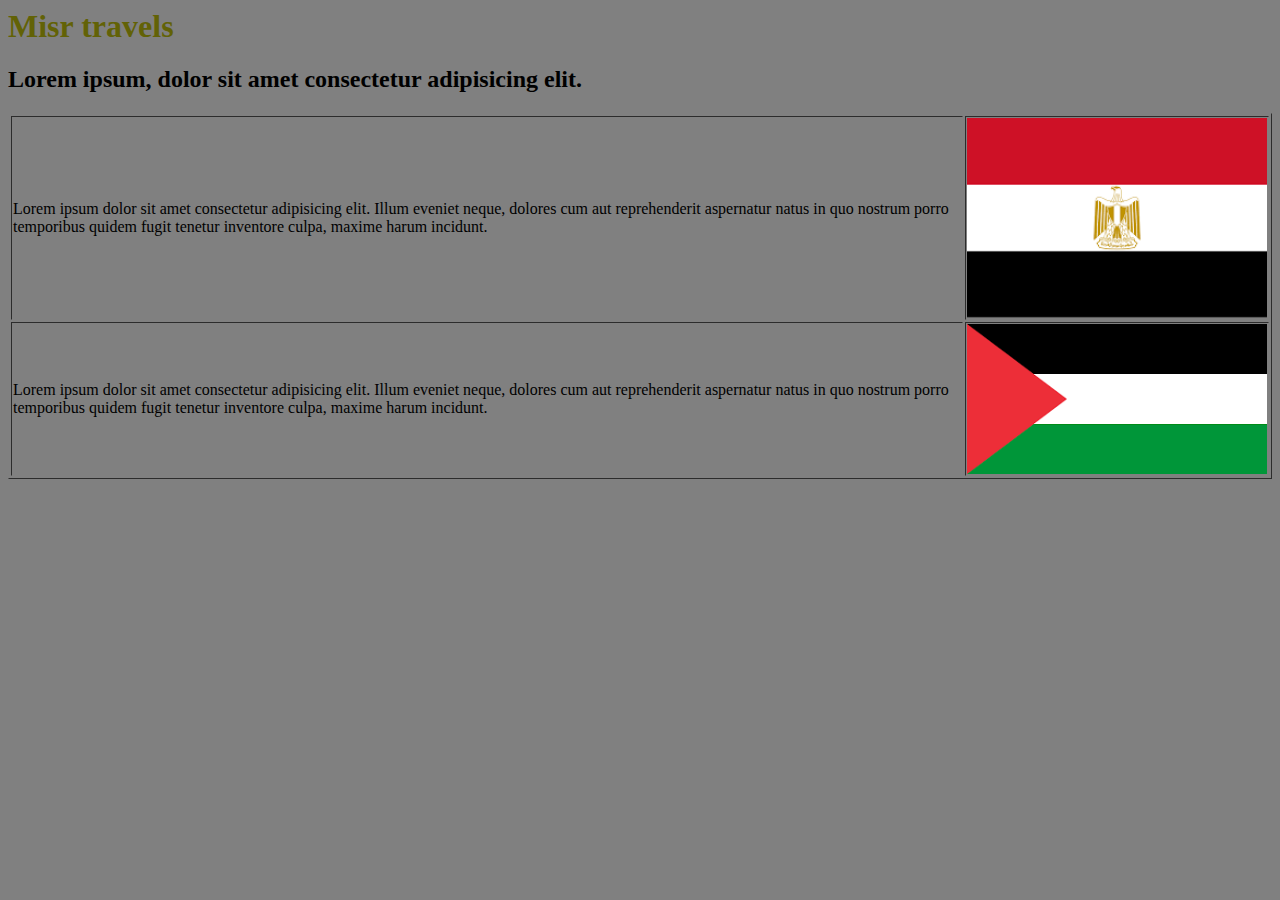
<file: Assignment_1/index.html>
<html>
<head>
    <body style="background-color:gray">
        <h1 style="color: rgb(98, 98, 6);"> </style>
            Misr travels
        </h1>
        <h2>
            Lorem ipsum,
            dolor sit amet consectetur
             adipisicing elit. 
        </h2>
        <table border="1">
        <tr>
            <td>
                <p>Lorem ipsum dolor sit amet consectetur adipisicing elit.
                     Illum eveniet neque, dolores cum aut reprehenderit aspernatur 
                     natus in quo nostrum porro temporibus quidem fugit tenetur inventore culpa, 
                     maxime harum incidunt.</p>  
            </td>
            <td>
                <img  width="300px" src="imgs/egypt.png" alt="Egypt flag ">
            </td>
        </tr>


        <tr>
            <td>
                <p> Lorem ipsum dolor sit amet consectetur adipisicing elit.
                     Illum eveniet neque, dolores cum aut reprehenderit aspernatur 
                     natus in quo nostrum porro temporibus quidem fugit tenetur inventore culpa, 
                     maxime harum incidunt. </p>  
            </td>
            <td>
                <img  width="300px" src="imgs/palestine.png" alt="palestine flag ">
            </td>
        </tr>


            

            

            
        </table>
    </body>
</head>
</html>
</file>
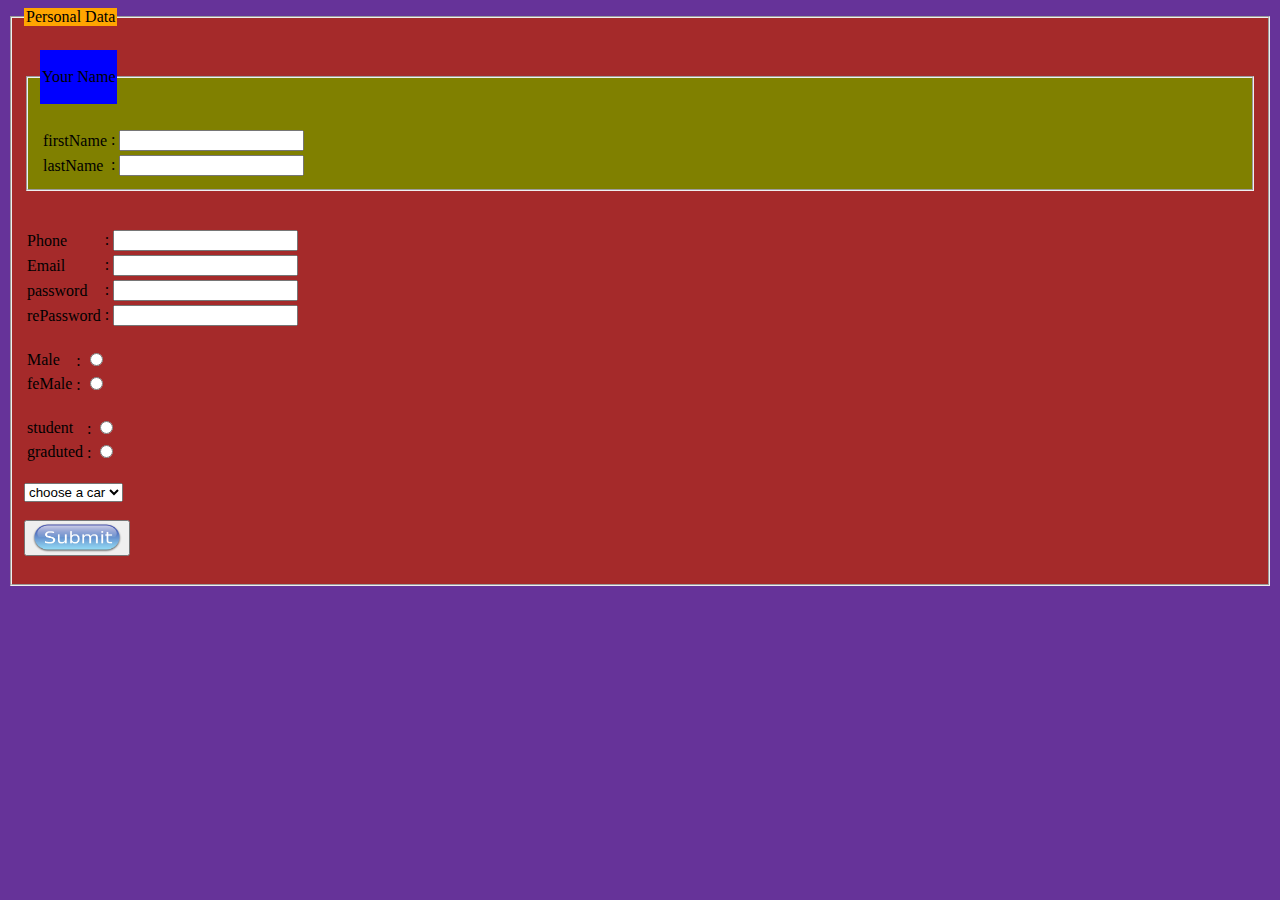
<file: Assignment_2/index.html>
<html>
    <head></head>


    <body style="background-color: rebeccapurple;">
        <form action="">
            <fieldset style="background-color: brown;">
                <legend style="background-color: orange;">Personal Data</legend>

                <br>
                <fieldset style="background-color: olive;">
                    <legend style="background-color: blue">
                        <br>
                        Your Name
                        <br><br>
                    </legend>

                    <br>
                    <table>
                        <tbody>
                            <tr>
                                <td>
                                    <label for="firstName">firstName</label>
                                </td>
                                <td>
                                    : <input required type="text" name="fName" id="firstName">
                                </td>
                            </tr>
                            <!-- lName = omar -->
                            <tr>
                                <td>
                                    <label for="lastName">lastName</label>
                                </td>
                                <td>
                                    : <input type="text" name="lName" id="lastName">
                                </td>
                            </tr>
                        </tbody>
                    </table>
                </fieldset>

                <br>
                <br>
                <table>
                    <tbody>
                        <tr>
                            <td>
                                <label for="Phone">Phone</label>
                            </td>
                            <td>
                                : <input type="tel" name="uPhone" id="Phone">
                            </td>
                        </tr>
                        <!-- lName = omar -->
                        <tr>
                            <td>
                                <label for="Email">Email</label>
                            </td>
                            <td>
                                : <input type="email" name="uEmail" id="Email">
                            </td>
                        </tr>

                        <tr>
                            <td>
                                <label for="password">password</label>
                            </td>
                            <td>
                                : <input type="password" name="uPassword" id="password">
                            </td>
                        </tr>


                        <tr>
                            <td>
                                <label for="rePassword">rePassword</label>
                            </td>
                            <td>
                                : <input type="password" name="uRePassword" id="rePassword">
                            </td>
                        </tr>
                    </tbody>
                </table>

                <!-- gender = value -->
                <br>
                <table>
                    <tbody>
                        <tr>
                            <td>
                                <label for="male">Male</label>
                            </td>
                            <td>
                                : <input value="male" type="radio" name="gender" id="male">
                            </td>
                        </tr>
                        <tr>
                            <td>
                                <label for="feMale">feMale</label>
                            </td>
                            <td>
                                : <input value="feMale" type="radio" name="gender" id="feMale">
                            </td>
                        </tr>
                    </tbody>
                </table>

                <br>
                <table>
                    <tbody>
                        <tr>
                            <td>
                                <label for="student">student</label>
                            </td>
                            <td>
                                : <input value="student" type="radio" name="status" id="student">
                            </td>
                        </tr>
                        <tr>
                            <td>
                                <label for="graduted">graduted</label>
                            </td>
                            <td>
                                : <input value="graduted" type="radio" name="status" id="graduted">
                            </td>
                        </tr>
                    </tbody>
                </table>

                <br>
                <!-- <label for="uCar">choose a care</label> -->
                <select name="uCar" id="uCar">
                    <option value="" selected hidden disabled>choose a car</option>
                   <optgroup label="bmw">
                    <option value="bmwi7">bmwi7</option>
                    <option value="bmwx8">bmwx8</option>
                   </optgroup>

                   <optgroup label="bmw">
                    <option value="bmwi7">bmwi7</option>
                    <option value="bmwx8">bmwx8</option>
                   </optgroup>
                </select>

                <br>
                <br>
                <button type="submit">
                    <img src="imgs/submit.png" width="90" alt="">
                </button>
                <br>
                <br>
            </fieldset>
        </form>
    </body>
</html>
</file>
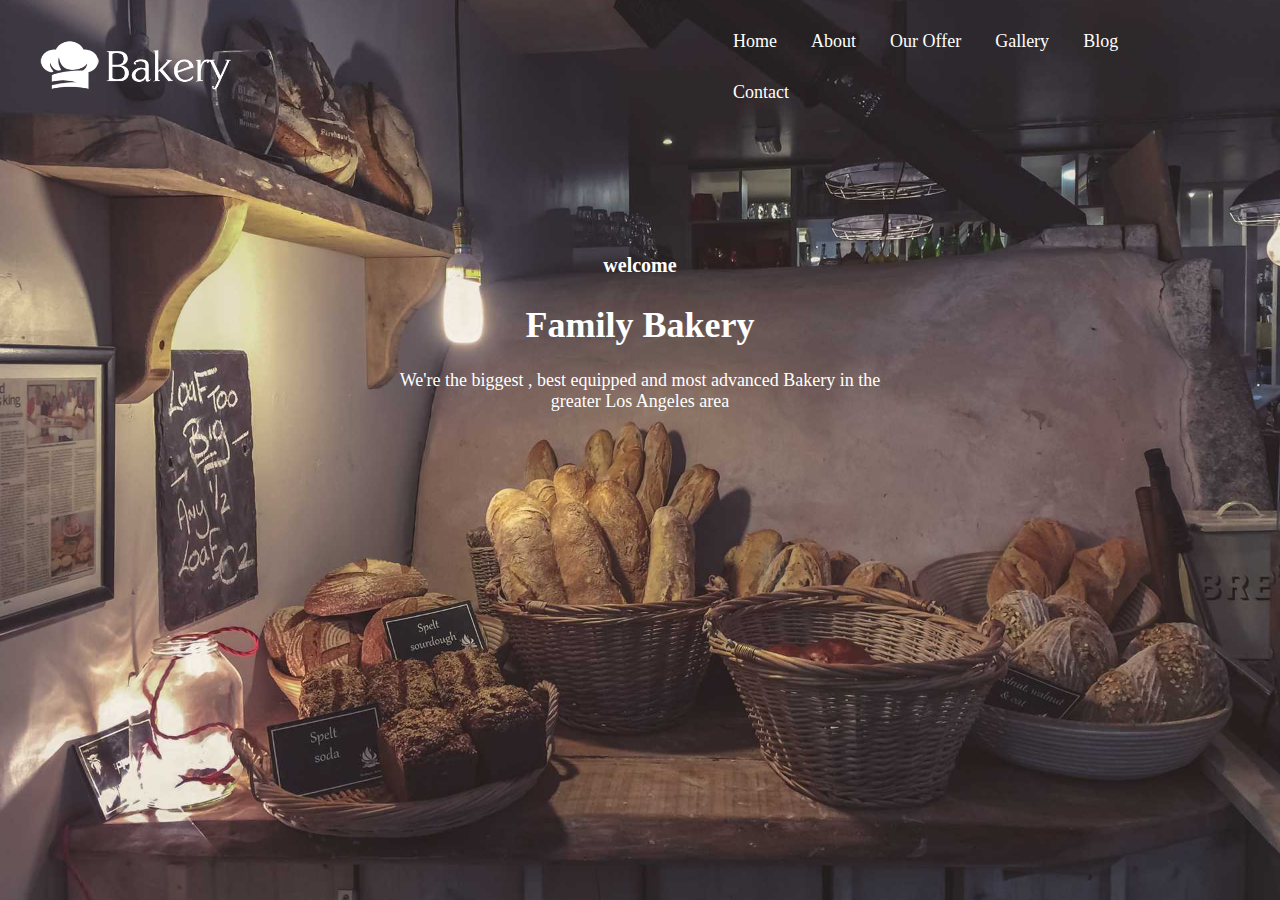
<file: Assignment_3/index.html>
<!DOCTYPE html>
<html lang="en">
<head>
    <meta charset="UTF-8">
    <meta name="viewport" content="width=device-width, initial-scale=1.0">
    <title>Bakery</title>
    <link rel="stylesheet" href="style.css" >

</head>
<body>
    <div class="home">
    <!-- /* semantage tag */
    <nav></nav>
    <section></section>
    <footer></footer>
    <aside></aside> -->
    <div class="nav">
        <div class="logo">
            <img src="images/bakery-light-1.png" alt="Bakery logo">
        </div>
        <div class="nav-links">
        <ul>
            <li><a href="#">Home</a></li>
            <li><a href="#">About</a></li>
            <li><a href="#">Our Offer</a></li>
            <li><a href="#">Gallery</a></li>
            <li><a href="#">Blog</a></li>
            <li><a href="#">Contact</a></li>
        </ul>
        </div>
     </div>
     <div class="welcome">
        <h4>
            welcome
        </h4>
        <h1>
           Family Bakery
        </h1>
        <p>
          We're  the biggest , best equipped and most advanced Bakery in the 
        <br>  greater Los Angeles area 

        </p>
     </div>


    </div>
    
</body>
</html>
</file>
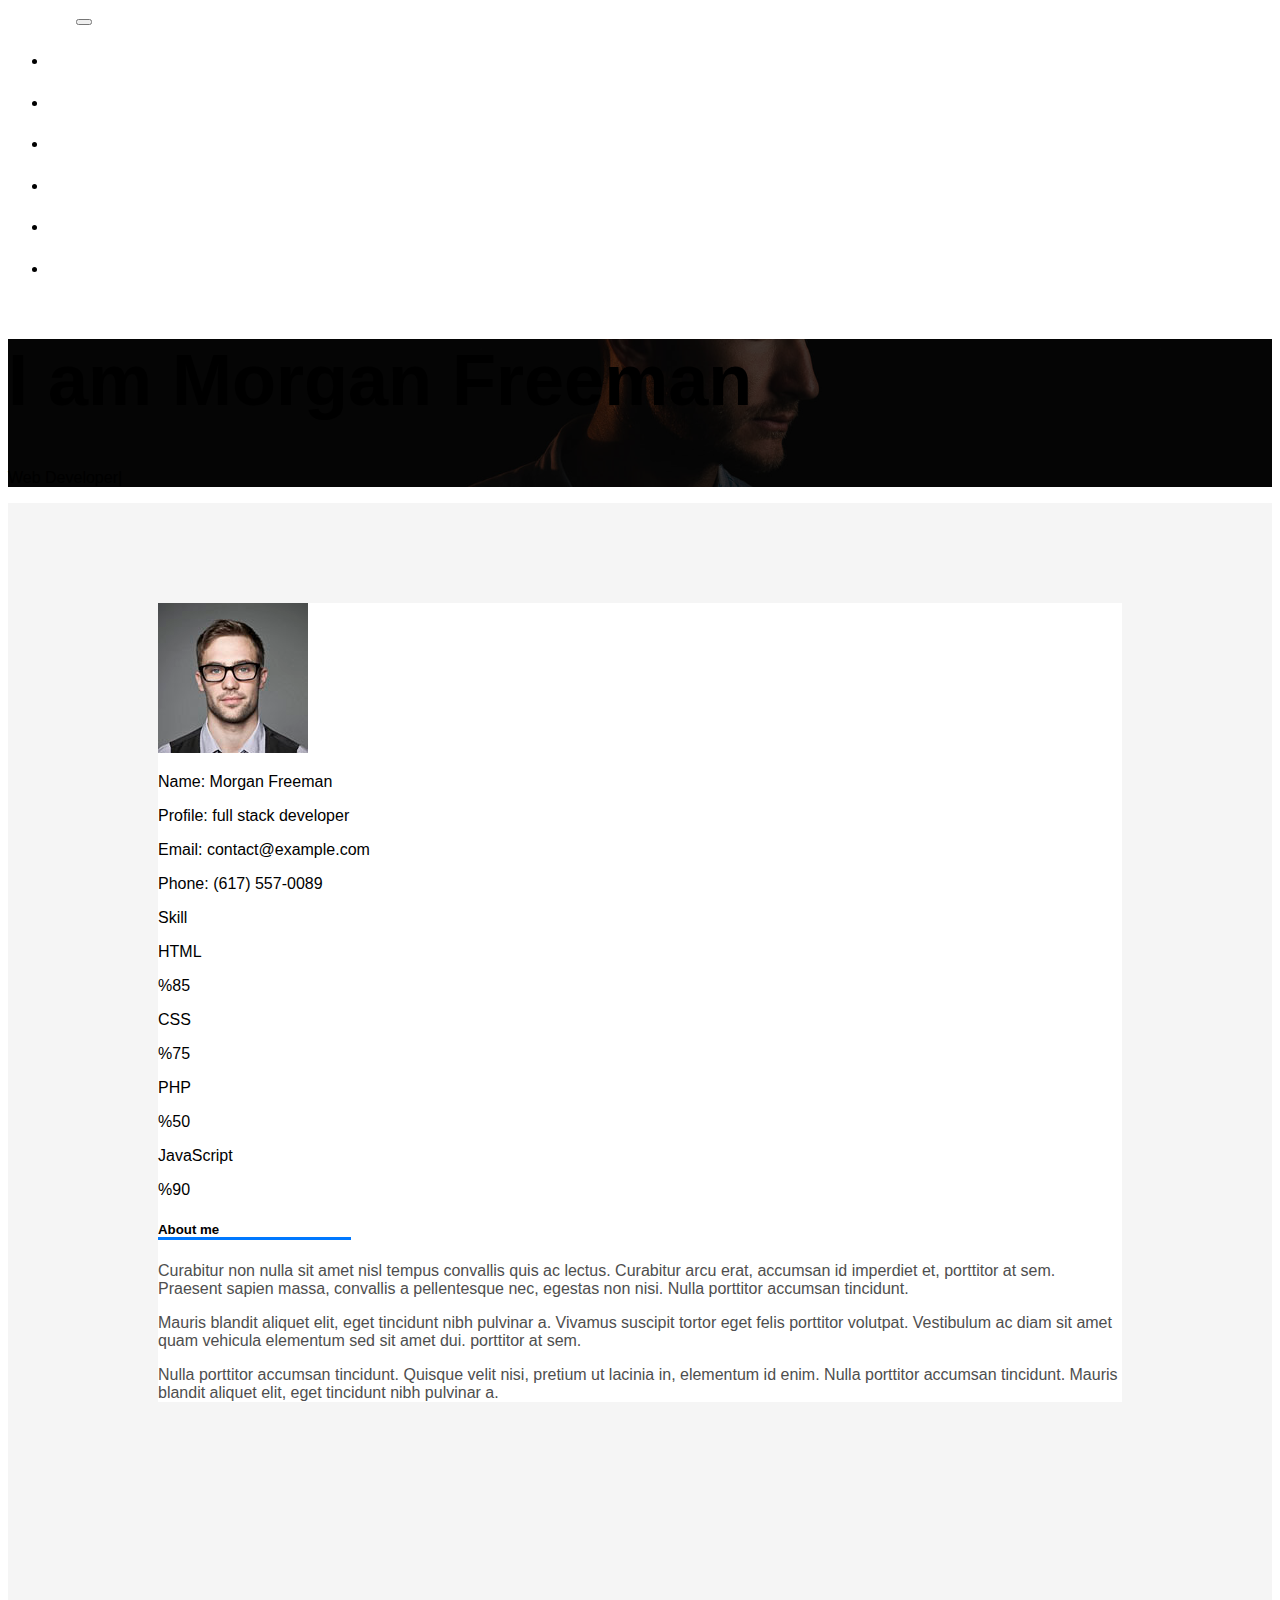
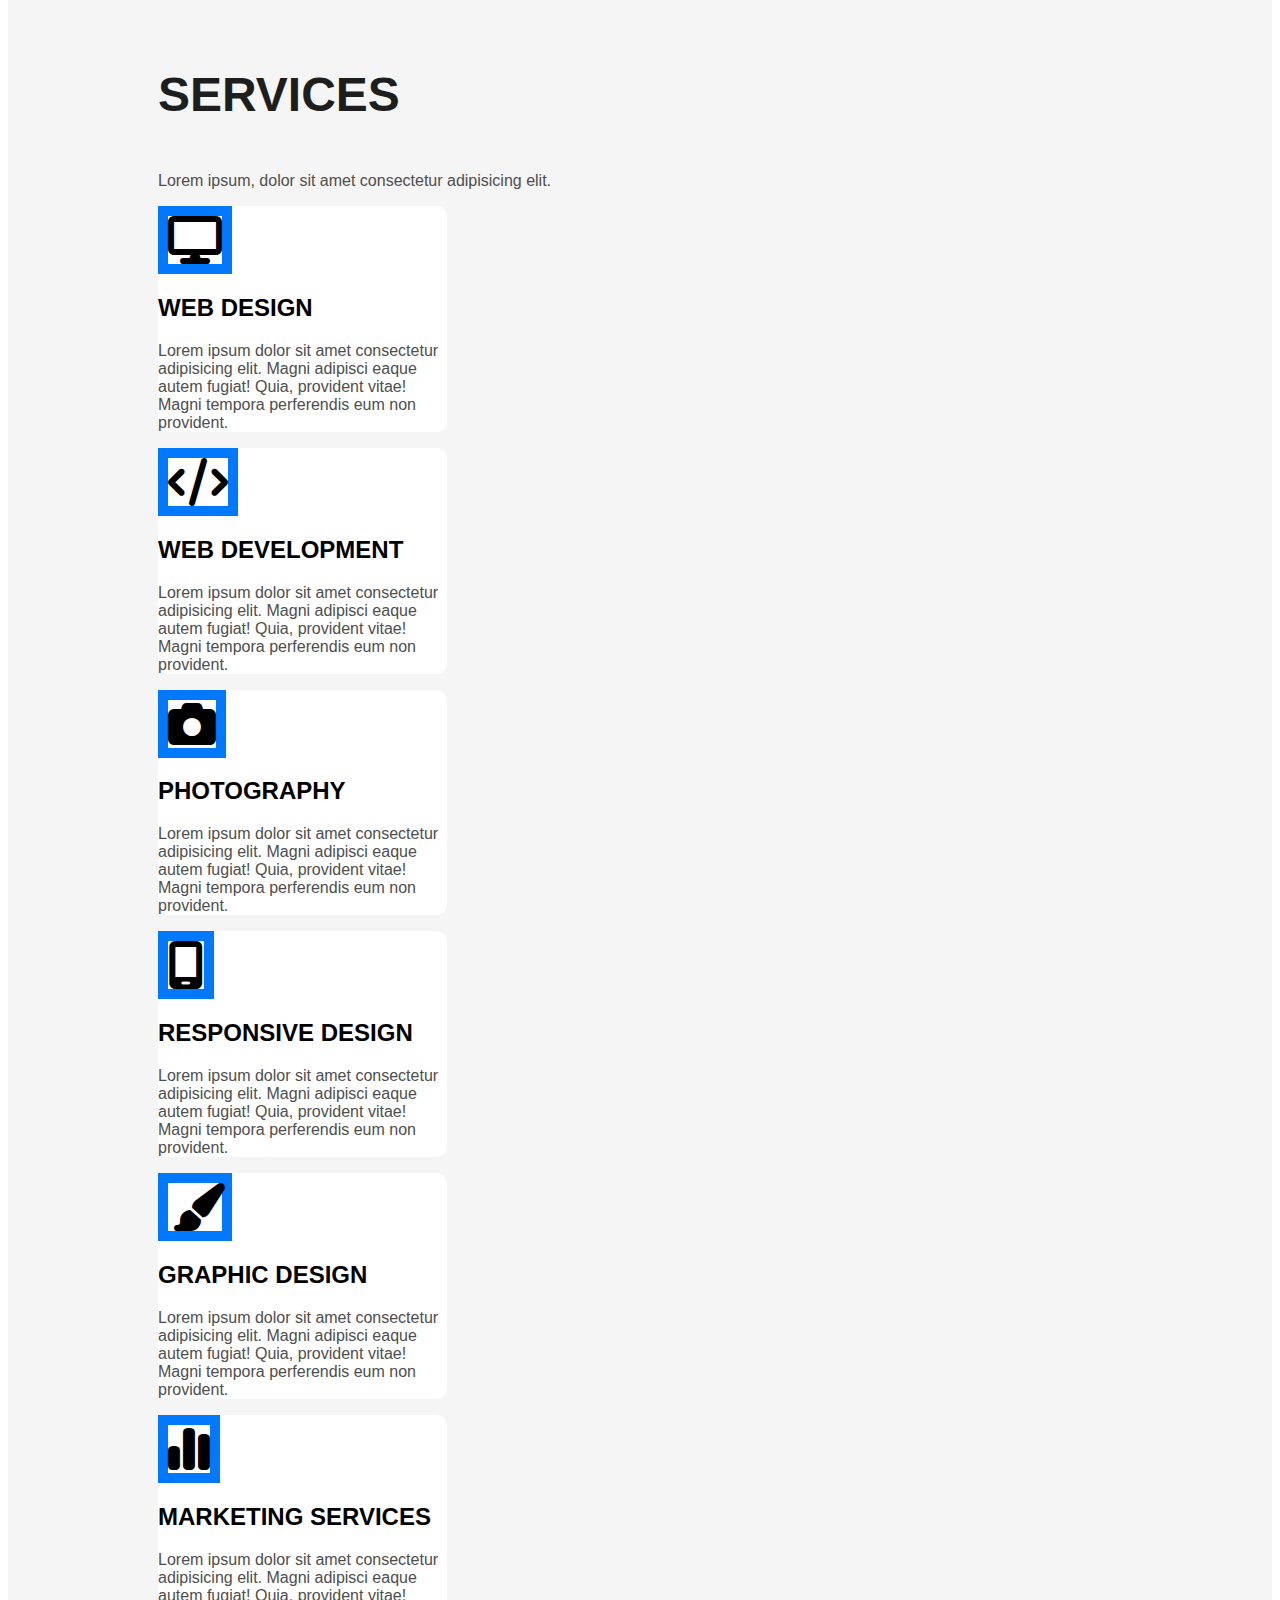
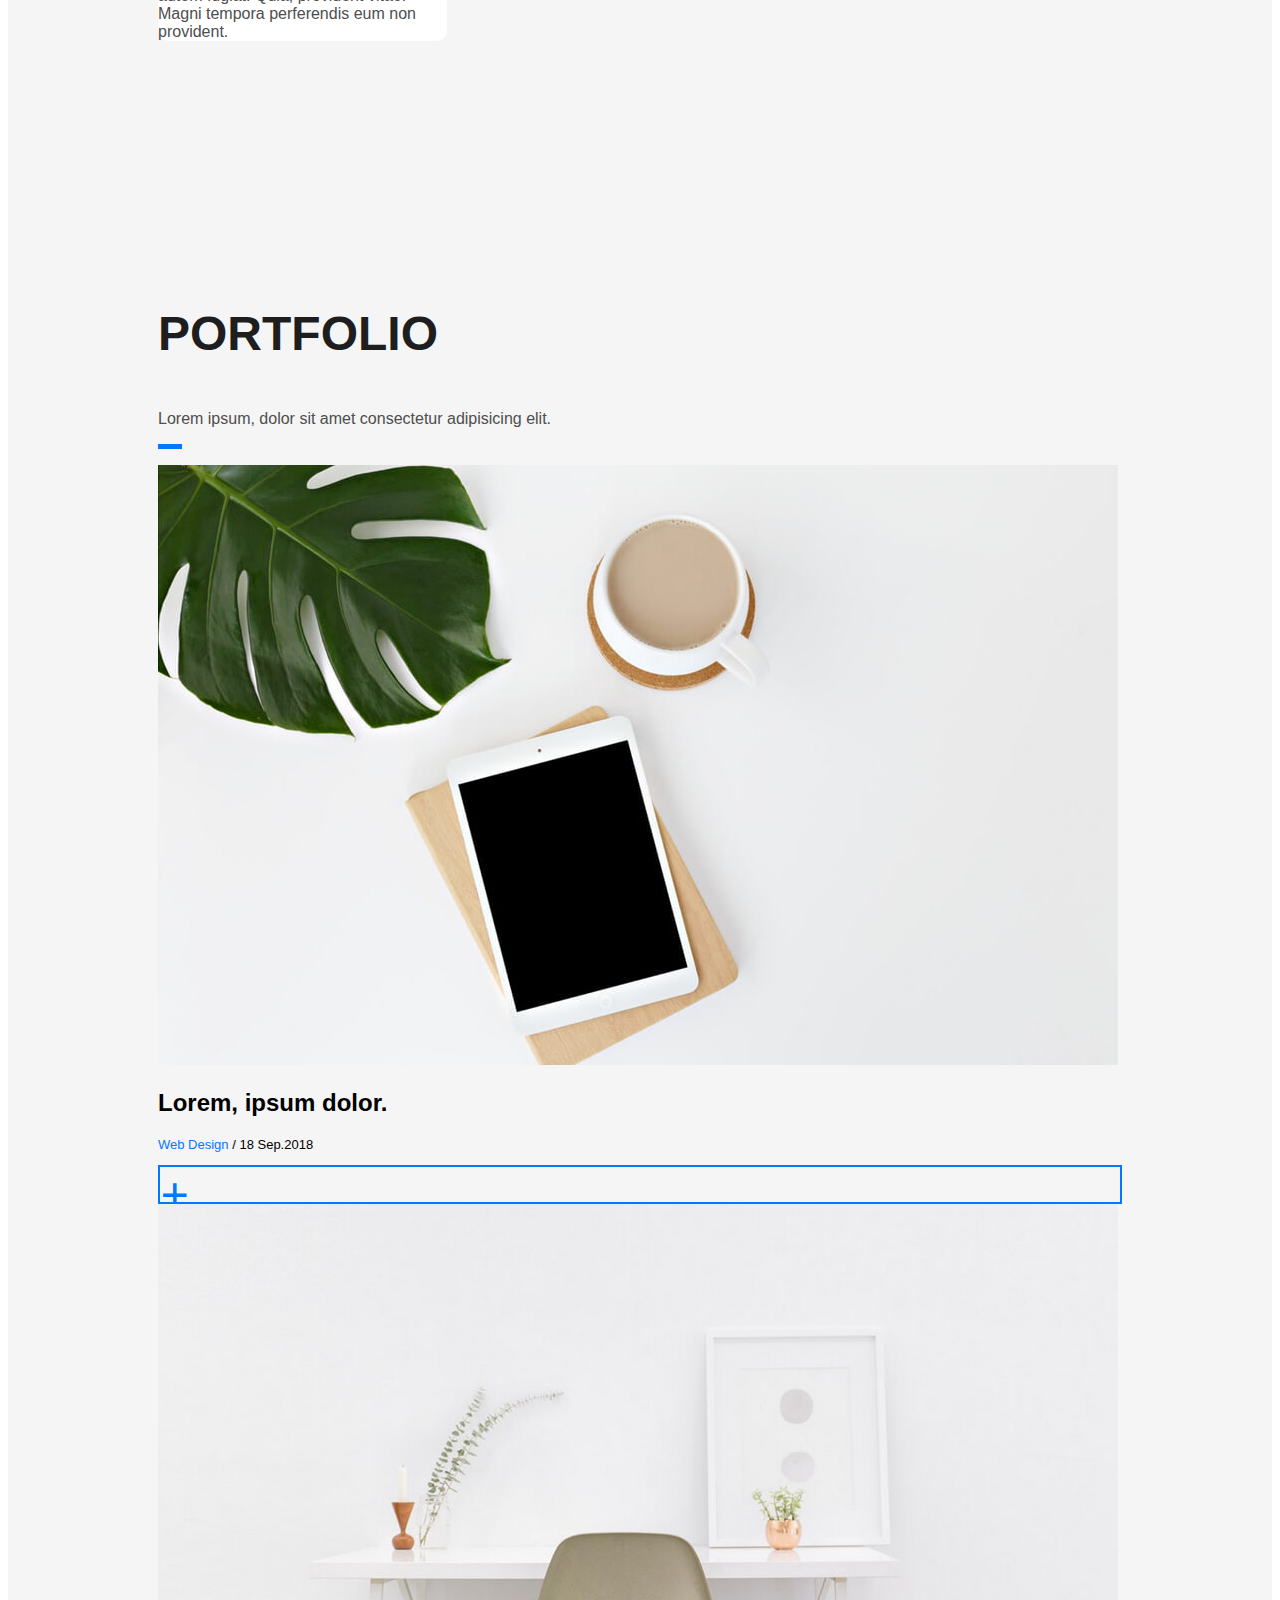
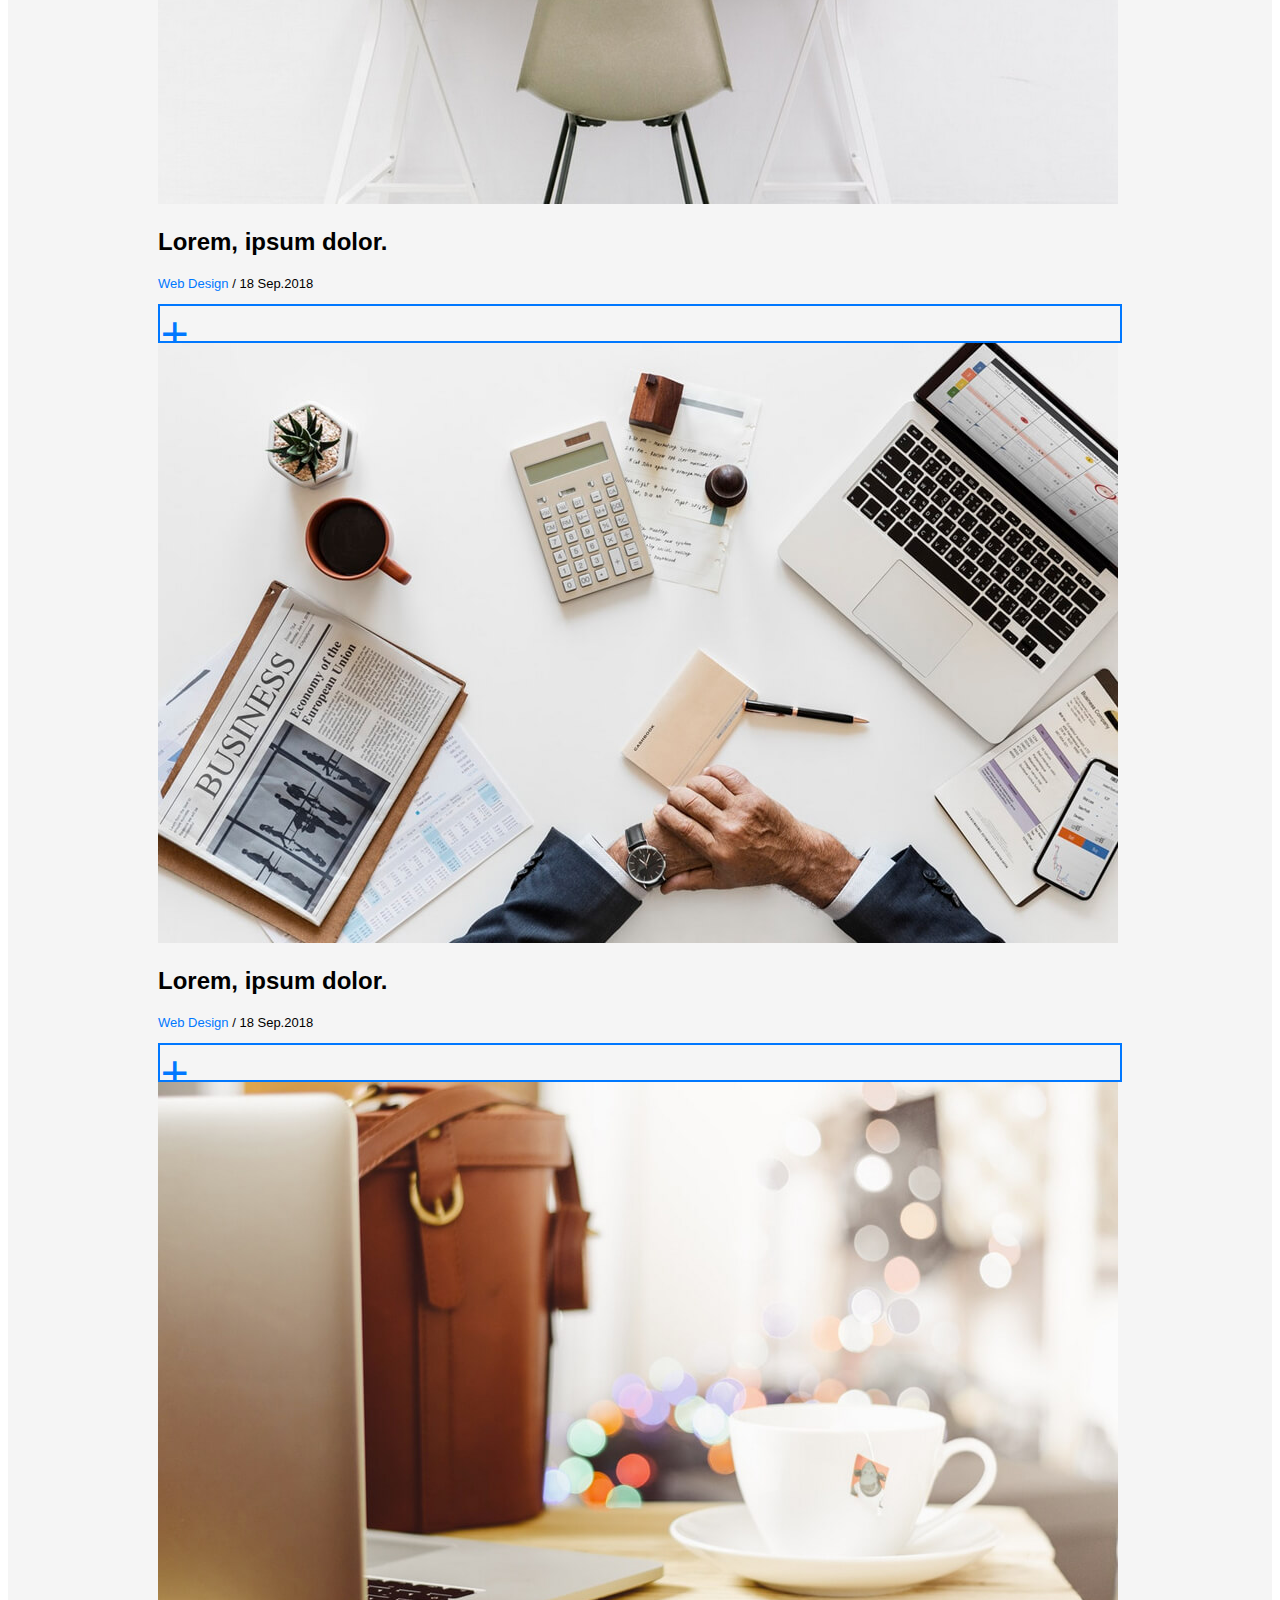
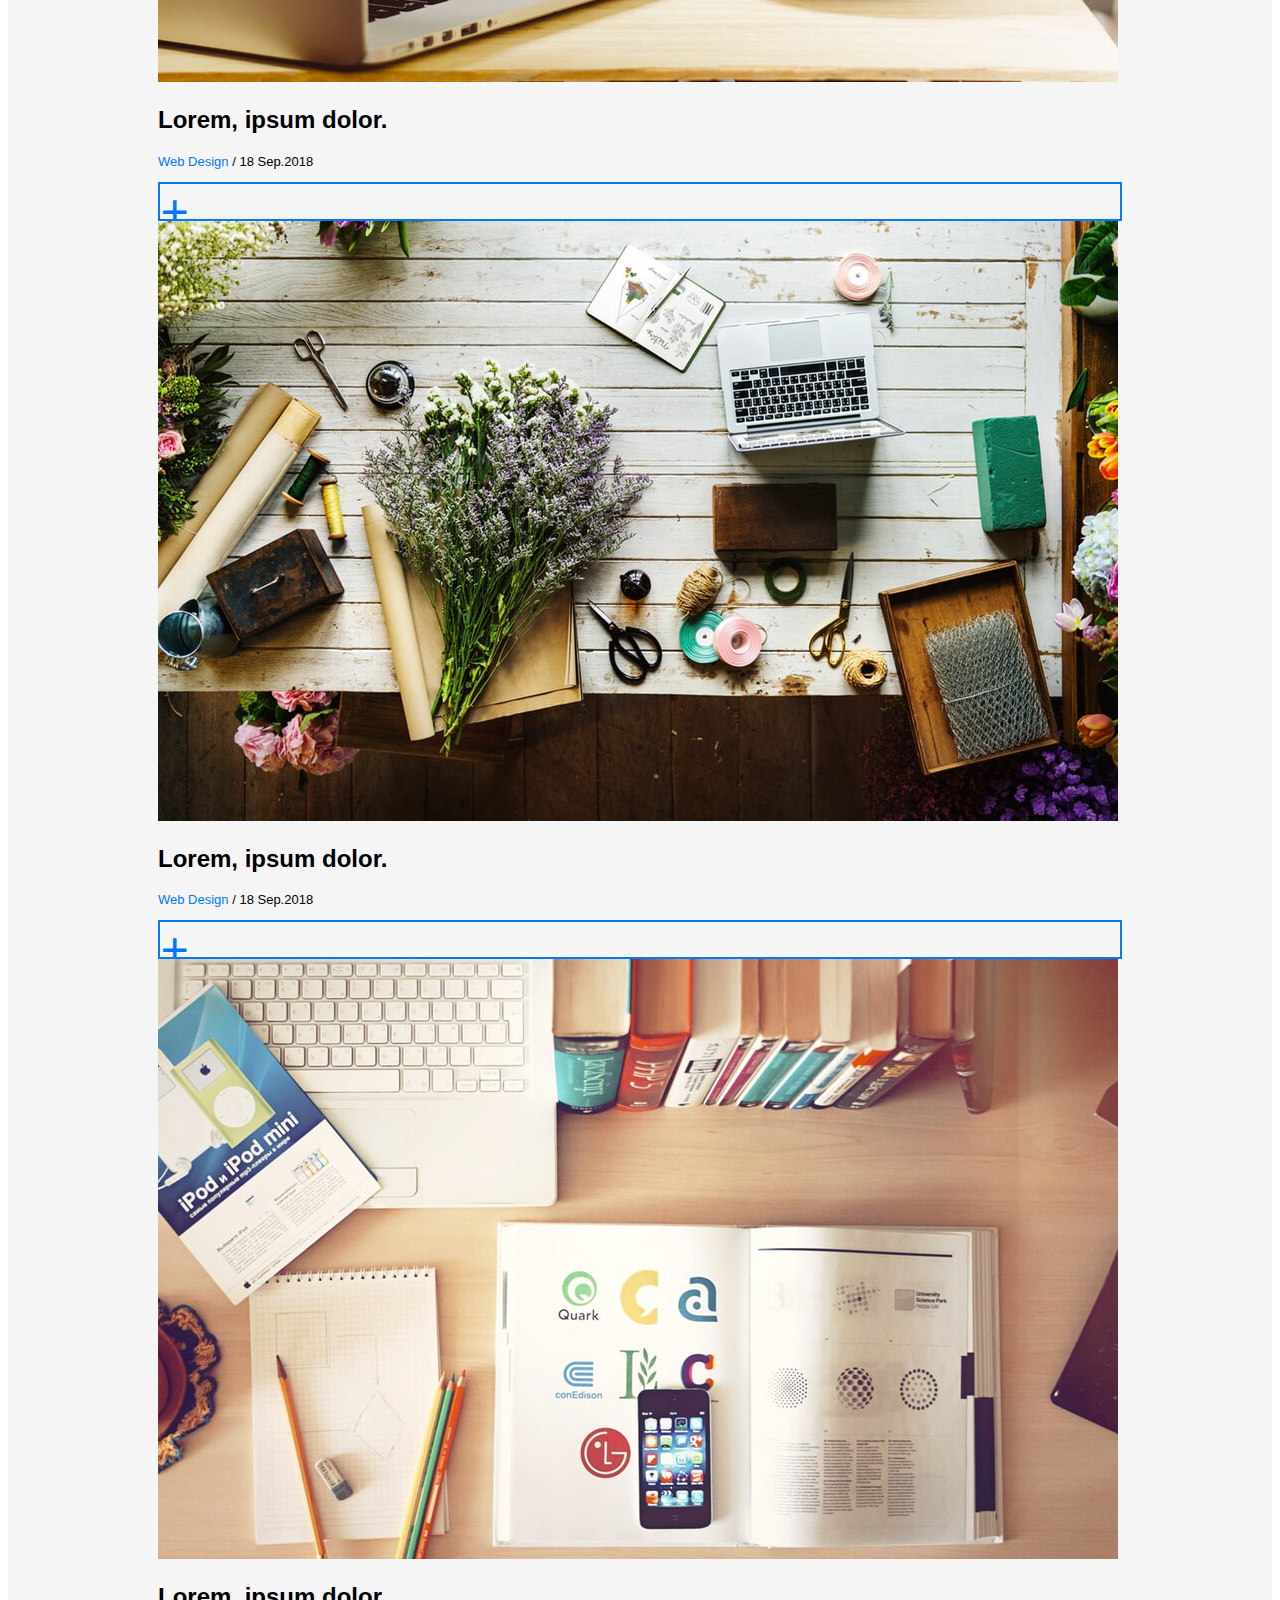
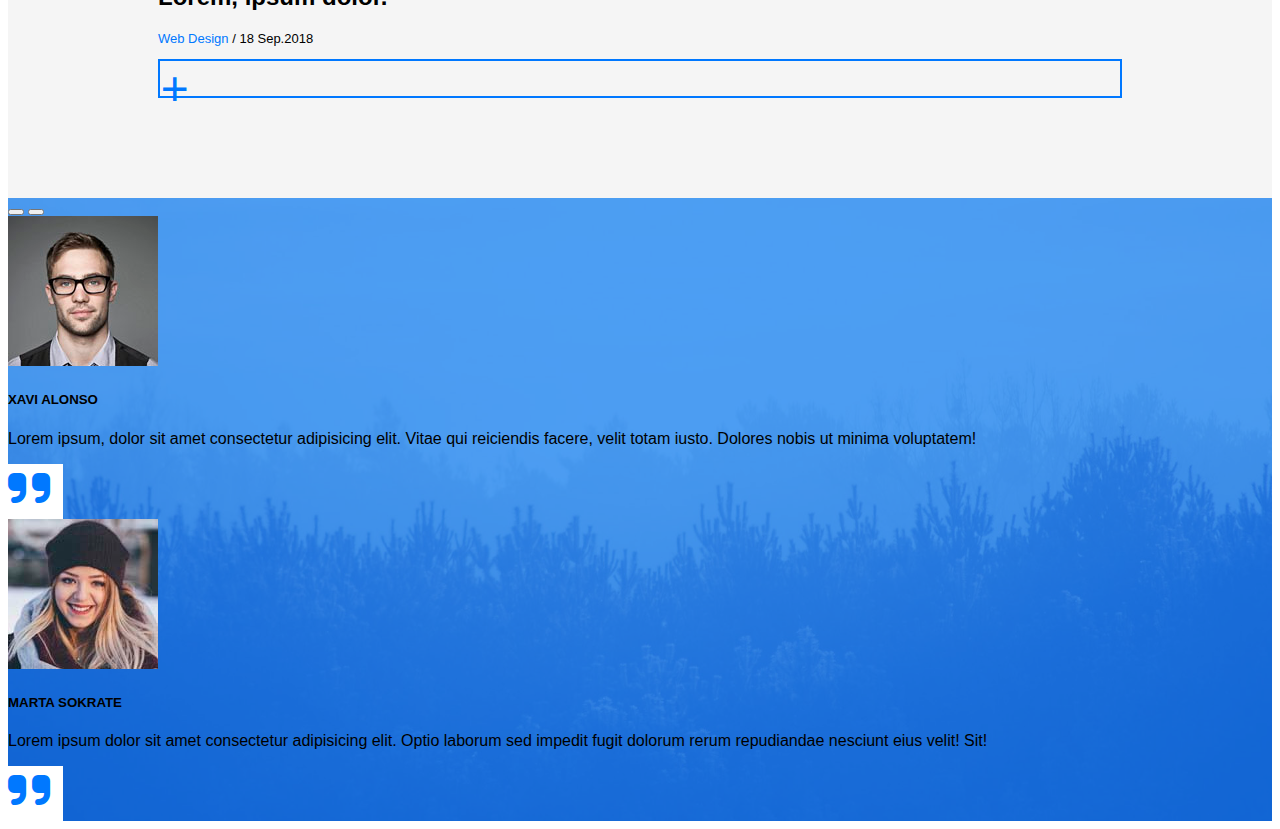
<file: Assignment_6/index.html>
<!DOCTYPE html>
<html lang="en">

<head>
    <meta charset="UTF-8">
    <meta http-equiv="X-UA-Compatible" content="IE=edge">
    <meta name="viewport" content="width=device-width, initial-scale=1.0">
    <title>DevFolio Bootstrab Templete</title>
    <link href="https://cdn.jsdelivr.net/npm/bootstrap@5.3.0-alpha1/dist/css/bootstrap.min.css" rel="stylesheet"
        integrity="sha384-GLhlTQ8iRABdZLl6O3oVMWSktQOp6b7In1Zl3/Jr59b6EGGoI1aFkw7cmDA6j6gD" crossorigin="anonymous">
    <link rel="stylesheet" href="css/all.min.css">
    <link rel="stylesheet" href="css/style.css">

</head>

<body>
    <!------------------------------------------ Navbar------------------------------->
    <nav class="navbar navbar-expand-lg bg-black  ">
        <div class="container-fluid">
            <a class="navbar-brand fs-4 fw-semibold ms-5 mt-3" href="#">DevFolio</a>
            <button class="navbar-toggler" type="button" data-bs-toggle="collapse"
                data-bs-target="#navbarSupportedContent" aria-controls="navbarSupportedContent" aria-expanded="false"
                aria-label="Toggle navigation">
                <span class="navbar-toggler-icon"></span>
            </button>
            <div class="collapse navbar-collapse" id="navbarSupportedContent">
                <ul class="navbar-nav ms-auto mb-2 mb-lg-0 me-5 ">
                    <li class="nav-item fw-semibold ">
                        <a class="nav-link " aria-current="page" href="#">HOME <div class="myborder"></div></a>
                    </li>
                    <li class="nav-item fw-semibold">
                        <a class="nav-link" href="#">ABOUT <div class="myborder"></div></a>
                    </li>
                    <li class="nav-item fw-semibold ">
                        <a class="nav-link" href="#">SERVICES <div class="myborder"></div></a>
                    </li>
                    <li class="nav-item fw-semibold ">
                        <a class="nav-link" href="#">WORK <div class="myborder"></div></a>
                    </li>
                    <li class="nav-item fw-semibold ">
                        <a class="nav-link" href="#">BLOG <div class="myborder"></div></a>
                    </li>
                    <li class="nav-item fw-semibold">
                        <a class="nav-link" href="#">CONTACT <div class="myborder"></div></a>
                    </li>
                </ul>
            </div>
        </div>
    </nav>

    <!-------------------------------------------- Navbar end ------------------------->



    <!--------------------------------------------- header------------------------------------>
    <header class="vh-100">
        <div class="header-overlay d-flex justify-content-center align-items-center h-100 ">
            <div class="header-caption text-white text-center">
                <h1 class="name-fs">I am Morgan Freeman</h1>
                <p class="fs-1">Web Developer|</p>
            </div>
        </div>
    </header>
    <!-- ------------------------------------------header end---------------------------------->




    <!---------------------------------------------- About-------------------------------------->
    <section class="about">
        <div class="about-content d-flex shadow">
            <div class="about-content1 p-5 w-50">
                <div class="about-img  d-flex">
                    <div class="me-4">
                        <img src="css/imgs/testimonial-2.jpg" alt="" class="img-fluid">
                    </div>
                    <div class="img-info ms-4 ">
                        <p><span class="text-black fw-semibold fs-6 lh-base">Name:</span> Morgan Freeman</p>
                        <p><span class="text-black fw-semibold fs-6 lh-base">Profile:</span> full stack developer</p>
                        <p><span class="text-black fw-semibold fs-6 lh-base">Email:</span> contact@example.com</p>
                        <p><span class="text-black fw-semibold fs-6 lh-base">Phone:</span> (617) 557-0089</p>
                    </div>
                </div>
                <div class="about-progress text-muted">
                    <p class="fw-semibold my-3 fs-5 text-black">Skill</p>
                    <div class="progres-item my-3">
                        <div class="progres-info d-flex justify-content-between">
                            <p class="p-0 m-0">HTML</p>
                            <p>%85</p>
                        </div>
                        <div class="progress p-0 m-0" role="progressbar" aria-label="Basic example" aria-valuenow="25"
                            aria-valuemin="0" aria-valuemax="100">
                            <div class="progress-bar" style="width: 85%"></div>
                        </div>
                    </div>
                    <div class="progres-item my-3">
                        <div class="progres-info d-flex justify-content-between">
                            <p class="p-0 m-0">CSS</p>
                            <p>%75</p>
                        </div>
                        <div class="progress p-0 m-0" role="progressbar" aria-label="Basic example" aria-valuenow="25"
                            aria-valuemin="0" aria-valuemax="100">
                            <div class="progress-bar" style="width: 75%"></div>
                        </div>
                    </div>
                    <div class="progres-item my-3">
                        <div class="progres-info d-flex justify-content-between">
                            <p class="p-0 m-0">PHP</p>
                            <p>%50</p>
                        </div>
                        <div class="progress p-0 m-0" role="progressbar" aria-label="Basic example" aria-valuenow="25"
                            aria-valuemin="0" aria-valuemax="100">
                            <div class="progress-bar" style="width: 50%"></div>
                        </div>
                    </div>
                    <div class="progres-item my-3">
                        <div class="progres-info d-flex justify-content-between">
                            <p class="p-0 m-0">JavaScript</p>
                            <p>%90</p>
                        </div>
                        <div class="progress p-0 m-0" role="progressbar" aria-label="Basic example" aria-valuenow="25"
                            aria-valuemin="0" aria-valuemax="100">
                            <div class="progress-bar" style="width:90%"></div>
                        </div>
                    </div>


                </div>
            </div>
            <div class="about-content2  w-50 p-5">
                <h5 class="fs-2 ">About me <div class="about-title-border mt-2"></div>
                </h5>
                <p class="fs-5 pt-4 text-color fw-light">Curabitur non nulla sit amet nisl tempus convallis quis
                    ac lectus. Curabitur arcu erat, accumsan id
                    imperdiet et, porttitor at sem. Praesent sapien massa, convallis a pellentesque nec, egestas non
                    nisi. Nulla porttitor accumsan tincidunt.</p>
                <p class="fs-5 text-color fw-light">Mauris blandit aliquet elit, eget tincidunt nibh pulvinar a.
                    Vivamus suscipit tortor eget felis
                    porttitor volutpat. Vestibulum ac diam sit amet quam vehicula elementum sed sit amet dui. porttitor
                    at sem.</p>
                <p class="fs-5 text-color fw-light ">Nulla porttitor accumsan tincidunt. Quisque velit nisi,
                    pretium ut lacinia in, elementum id enim.
                    Nulla porttitor accumsan tincidunt. Mauris blandit aliquet elit, eget tincidunt nibh pulvinar a.</p>
            </div>
        </div>

    </section>
    <!--------------------------------------------about end------------------------------------->


    <!------------------------------------------------Services-------------------------------------->
    <section class="services">
        <div class="services-header text-center ">
            <h3 class="title-text fw-bold">SERVICES</h3>
            <p class="pt-1 text-color position-relative">Lorem ipsum, dolor sit amet consectetur adipisicing elit.
            <div class="services-title-border position-absolute start-50 translate-middle-x"></div>
            </p>

        </div>
        <div class="services-content container">
            <div class="row">
                <div class="services-item col-4 text-center p-3 shadow mt-5 ms-4">
                    <i class="fa-solid fa-display fa-3x my-3 rounded-circle p-4"></i>
                    <h2 class="py-1 fs-4">WEB DESIGN</h2>
                    <p class="py-1 text-color fs-6">Lorem ipsum dolor sit amet consectetur adipisicing elit. Magni
                        adipisci eaque autem fugiat! Quia,
                        provident vitae! Magni tempora perferendis eum non provident.</p>
                </div>
                <div class="services-item col-4 text-center p-3 shadow mt-5 ms-4">
                    <i class="fa-solid fa-code fa-3x my-3 rounded-circle p-4"></i>
                    <h2 class="py-1 fs-4">WEB DEVELOPMENT</h2>
                    <p class="py-1 text-color fs-6">Lorem ipsum dolor sit amet consectetur adipisicing elit. Magni
                        adipisci eaque autem fugiat! Quia,
                        provident vitae! Magni tempora perferendis eum non provident.</p>
                </div>
                <div class="services-item col-4 text-center p-3 shadow mt-5 ms-4">
                    <i class="fa-solid fa-camera fa-3x my-3 rounded-circle p-4"></i>
                    <h2 class="py-1 fs-4">PHOTOGRAPHY</h2>
                    <p class="py-1 text-color fs-6">Lorem ipsum dolor sit amet consectetur adipisicing elit. Magni
                        adipisci eaque autem fugiat! Quia,
                        provident vitae! Magni tempora perferendis eum non provident.</p>
                </div>
            </div>
            <div class="row">
                <div class="services-item col-4 text-center p-3 shadow mt-5 ms-4">
                    <i class="fa-solid fa-mobile-screen fa-3x my-3 rounded-circle p-4"></i>
                    <h2 class="py-1 fs-4">RESPONSIVE DESIGN</h2>
                    <p class="py-1 text-color fs-6">Lorem ipsum dolor sit amet consectetur adipisicing elit. Magni
                        adipisci eaque autem fugiat! Quia,
                        provident vitae! Magni tempora perferendis eum non provident.</p>
                </div>
                <div class="services-item col-4 text-center p-3 shadow mt-5 ms-4">
                    <i class="fa-solid fa-paint-brush fa-3x my-3 rounded-circle p-4"></i>
                    <h2 class="py-1 fs-4">GRAPHIC DESIGN</h2>
                    <p class="py-1 text-color fs-6">Lorem ipsum dolor sit amet consectetur adipisicing elit. Magni
                        adipisci eaque autem fugiat! Quia,
                        provident vitae! Magni tempora perferendis eum non provident.</p>
                </div>
                <div class="services-item col-4 text-center p-3 shadow mt-5 ms-4">
                    <i class="fa-solid fa-chart-simple fa-3x my-3 rounded-circle p-4"></i>
                    <h2 class="py-1 fs-4">MARKETING SERVICES</h2>
                    <p class="py-1 text-color fs-6">Lorem ipsum dolor sit amet consectetur adipisicing elit. Magni
                        adipisci eaque autem fugiat! Quia,
                        provident vitae! Magni tempora perferendis eum non provident.</p>
                </div>
            </div>
        </div>
    </section>
    <!-----------------------------------------------Services end------------------------------------->


    <!---------------------------------------------------portfolio------------------------------------------>
    <section class="portfolio">
        <div class="portfolio-header text-center ">
            <h3 class="title-text fw-bold">PORTFOLIO</h3>
            <p class="pt-1 text-color position-relative">Lorem ipsum, dolor sit amet consectetur adipisicing elit.
            <div class="title-border position-absolute start-50 translate-middle-x"></div>
            </p>

        </div>
        <div class="portfolio-content container">
            <div class="row g-0 flex-nowrap justify-content-evenly">
                <div class="portfolio-item  col-4 text-center shadow mt-5 mx-4">
                    <div class="portfolio-img overflow-hidden"><img class=" btn p-0 w-100" src="css/imgs/work-1.jpg"
                            alt=""></div>
                    <div class="portfolio-img-info btn d-flex justify-content-between p-3">
                        <div class="info">
                            <h2 class="fs-5">Lorem, ipsum dolor.</h2>
                            <p style="font-size:small;"> <span style="color: var(--main-color);">Web Design</span> / 18
                                Sep.2018</p>
                        </div>
                        <div class="icon rounded-circle position-relative">
                            <i class="fa-thin fa-plus fa-3x position-relative"></i>
                        </div>
                    </div>
                </div>
                <div class="portfolio-item  col-4 text-center shadow mt-5 mx-4">
                    <div class="portfolio-img overflow-hidden"><img class=" btn p-0 w-100" src="css/imgs/work-2.jpg"
                            alt=""></div>
                    <div class="portfolio-img-info btn d-flex justify-content-between p-3">
                        <div class="info">
                            <h2 class="fs-5">Lorem, ipsum dolor.</h2>
                            <p style="font-size:small;"> <span style="color: var(--main-color);">Web Design</span> / 18
                                Sep.2018</p>
                        </div>
                        <div class="icon rounded-circle position-relative">
                            <i class="fa-thin fa-plus fa-3x position-relative"></i>
                        </div>
                    </div>
                </div>
                <div class="portfolio-item  col-4 text-center shadow mt-5 mx-4">
                    <div class="portfolio-img overflow-hidden"><img class=" btn p-0 w-100" src="css/imgs/work-3.jpg"
                            alt=""></div>
                    <div class="portfolio-img-info btn d-flex justify-content-between p-3">
                        <div class="info">
                            <h2 class="fs-5">Lorem, ipsum dolor.</h2>
                            <p style="font-size:small;"> <span style="color: var(--main-color);">Web Design</span> / 18
                                Sep.2018</p>
                        </div>
                        <div class="icon rounded-circle position-relative">
                            <i class="fa-thin fa-plus fa-3x position-relative"></i>
                        </div>
                    </div>
                </div>
            </div>
            <div class="row g-0 flex-nowrap justify-content-evenly">
                <div class="portfolio-item  col-4 text-center shadow mt-5 mx-4">
                    <div class="portfolio-img overflow-hidden"><img class=" btn p-0 w-100" src="css/imgs/work-4.jpg"
                            alt=""></div>
                    <div class="portfolio-img-info btn d-flex justify-content-between p-3">
                        <div class="info">
                            <h2 class="fs-5">Lorem, ipsum dolor.</h2>
                            <p style="font-size:small;"> <span style="color: var(--main-color);">Web Design</span> / 18
                                Sep.2018</p>
                        </div>
                        <div class="icon rounded-circle position-relative">
                            <i class="fa-thin fa-plus fa-3x position-relative"></i>
                        </div>
                    </div>
                </div>
                <div class="portfolio-item  col-4 text-center shadow mt-5 mx-4">
                    <div class="portfolio-img overflow-hidden"><img class=" btn p-0 w-100" src="css/imgs/work-5.jpg"
                            alt=""></div>
                    <div class="portfolio-img-info btn d-flex justify-content-between p-3">
                        <div class="info">
                            <h2 class="fs-5">Lorem, ipsum dolor.</h2>
                            <p style="font-size:small;"> <span style="color: var(--main-color);">Web Design</span> / 18
                                Sep.2018</p>
                        </div>
                        <div class="icon rounded-circle position-relative">
                            <i class="fa-thin fa-plus fa-3x position-relative"></i>
                        </div>
                    </div>
                </div>
                <div class="portfolio-item  col-4 text-center shadow mt-5 mx-4">
                    <div class="portfolio-img overflow-hidden"><img class=" btn p-0 w-100" src="css/imgs/work-6.jpg"
                            alt=""></div>
                    <div class="portfolio-img-info btn d-flex justify-content-between p-3">
                        <div class="info">
                            <h2 class="fs-5">Lorem, ipsum dolor.</h2>
                            <p style="font-size:small;"> <span style="color: var(--main-color);">Web Design</span> / 18
                                Sep.2018</p>
                        </div>
                        <div class="icon rounded-circle position-relative">
                            <i class="fa-thin fa-plus fa-3x position-relative"></i>
                        </div>
                    </div>
                </div>
            </div>

        </div>
        </div>
    </section>
    <!-------------------------------------------------portfolio end----------------------------------------->


    <!--------------------------------------------------------Work----------------------------------------------->

    <section class="work vh-100 text-center ">

        <div id="carouselExampleDark" class="carousel slide mt-5 work-overlay h-100">
            <div class="carousel-indicators">
                <button type="button" data-bs-target="#carouselExampleDark" data-bs-slide-to="0" class="active"
                    aria-current="true" aria-label="Slide 1"></button>
                <button type="button" data-bs-target="#carouselExampleDark" data-bs-slide-to="1"
                    aria-label="Slide 2"></button>
            </div>
            <div class="carousel-inner vh-100 ">
                <div class="carousel-item active " data-bs-interval="10000">
                    <img class="img-fluid rounded-circle" src="css/imgs/testimonial-2.jpg" class="d-block w-100"
                        alt="...">
                    <div class="carousel-caption d-md-block">
                        <h5>XAVI ALONSO</h5>
                        <p>Lorem ipsum, dolor sit amet consectetur adipisicing elit. Vitae qui reiciendis facere, velit
                            totam iusto. Dolores nobis ut minima voluptatem!</p>
                            <i class="fa-solid fa-quote-right fa-3x rounded-circle"></i>
                    </div>
                </div>
                <div class="carousel-item " data-bs-interval="2000">
                    <img class="img-fluid rounded-circle" src="css/imgs/testimonial-4.jpg" class="d-block w-100"
                        alt="...">
                    <div class="carousel-caption d-flex d-md-block">
                        <h5>MARTA SOKRATE</h5>
                        <p>Lorem ipsum dolor sit amet consectetur adipisicing elit. Optio laborum sed impedit fugit
                            dolorum rerum repudiandae nesciunt eius velit! Sit!</p>
                            <i class="fa-solid fa-quote-right fa-3x rounded-circle"></i>
                    </div>
                </div>

            </div>

        </div>

    </section>
    <!------------------------------------------------------Work end---------------------------------------------->


    <script src="https://cdn.jsdelivr.net/npm/bootstrap@5.3.0-alpha1/dist/js/bootstrap.bundle.min.js"
        integrity="sha384-w76AqPfDkMBDXo30jS1Sgez6pr3x5MlQ1ZAGC+nuZB+EYdgRZgiwxhTBTkF7CXvN"
        crossorigin="anonymous"></script>
</body>

</html>
</file>
<file: Assignment_3/style.css>
body{
    margin: 0px;
}
.home{
    background-image:url(images/drew-coffman-1872.jpg) ;
    background-size: cover;
    background-position: center;
    height:100vh;

}
.logo{
   width: 30%;
   margin-left: 40px;
   display: inline-block;
   vertical-align:middle ;
}

.logo img{
    width: 50%;
}

.nav-links{
    width: 40%;
    display: inline-block;
    vertical-align:middle ;
    margin-left: 250px;

}
.nav-links ul{
    list-style-type: none;
}

.nav-links ul li a {
text-decoration: none;
 color: white;
 font-size: 18px; 
}

.nav-links ul li  {
    display: inline-block;
    padding: 15px;
}

.welcome{
    font-size: 18px;
    color: white;
    text-align: center;
    margin: auto;
    margin-top: 120px;
    
}
.welcome h4{
    font-size: 20px;
}
</file>
<file: Assignment_6/css/style.css>
/* General */

:root {
    --main-color: #0078FF;

}



* {
    font-family: 'Segoe UI', Tahoma, Geneva, Verdana, sans-serif;
}

.text-color {
    color: rgb(78, 78, 78);
}

.title-text {
    font-weight: 700px;
    font-size: 48px;
    line-height: 57.6px;
    color: rgb(30, 30, 30);
}

.title-border {
    background-color: var(--main-color);
    height: 5px;
    width: 2.5%;
}

/* navbar */
.nav-link,
.navbar-brand {
    color: rgb(255, 255, 255);
}

.nav-link:focus,
.nav-link:hover {
    color: rgb(255, 255, 255);
}

.navbar-brand:focus,
.navbar-brand:hover {
    color: rgb(255, 255, 255);
}

.navbar-nav li {
    padding: 10px;
}



.nav-item a .myborder {
    background-color: rgb(255, 255, 255);
    width: 0%;
    height: 3.5px;
    transition: width 0.5s;
}

.nav-item a:hover .myborder {
    width: 35px;
}

/* header */
header {
    background-image: url(imgs/intro-bg.jpg);
    background-size: cover;
    background-position: center;
}

.name-fs {
    font-size: 72px;
}

.header-overlay {
    background-color: rgba(4, 4, 4, .7);
}

/* About */
.about {
    background-color: #F5F5F5;
    padding-block: 100px;
    padding-inline: 150px;
}

.about-content {
    background-color: rgb(255, 255, 255);

}

.services-item {
    width: 30%;
}

.about-title-border {
    background-color: var(--main-color);
    height: 3.5px;
    width: 20%;
}


/* Services */
.services {
    background-color: #F5F5F5;
    padding-block: 100px;
    padding-inline: 150px;
}



.services-item {
    background-color: rgb(255, 255, 255);
    border-radius: 10px;
}

.services-item i {
    border: var(--main-color) solid 10px;
    transition: color 0.5s, background-color 0.5s, border 0.5s;
}

.services-item i:hover {
    color: rgb(255, 255, 255);
    background-color: var(--main-color);
    border: #CDE1F8 solid 10px;
}

/* portfolio */
.portfolio{
    background-color: #F5F5F5;
    padding-block: 100px;
    padding-inline: 150px;
}



.portfolio-img img{
    transition: transform 1s;
}

.portfolio-img:hover img{
   
    transform: scale(1.25,1.25);
}

.icon {
    width: 35x;
    height:35px;
    border: #0078FF solid 2px;
    top:15px;
}

.icon i{
    color: var(--main-color);
    bottom: 25px;
}

/* Work */
.work{
    background-image: url(imgs/overlay-bg.jpg);
    background-size: cover;
    background-position: center;
    background-color: #F5F5F5;
}

.work-overlay {
    background-color:rgba(0, 120, 255,0.7);
}

.carousel-inner{
    top: 30%;
}

.carousel-caption{
    top: 100%;
}

.carousel-caption i{
color: #0078FF;
background-color: rgb(255, 255, 255);
width: 55px;
height: 55px;
}
</file>
